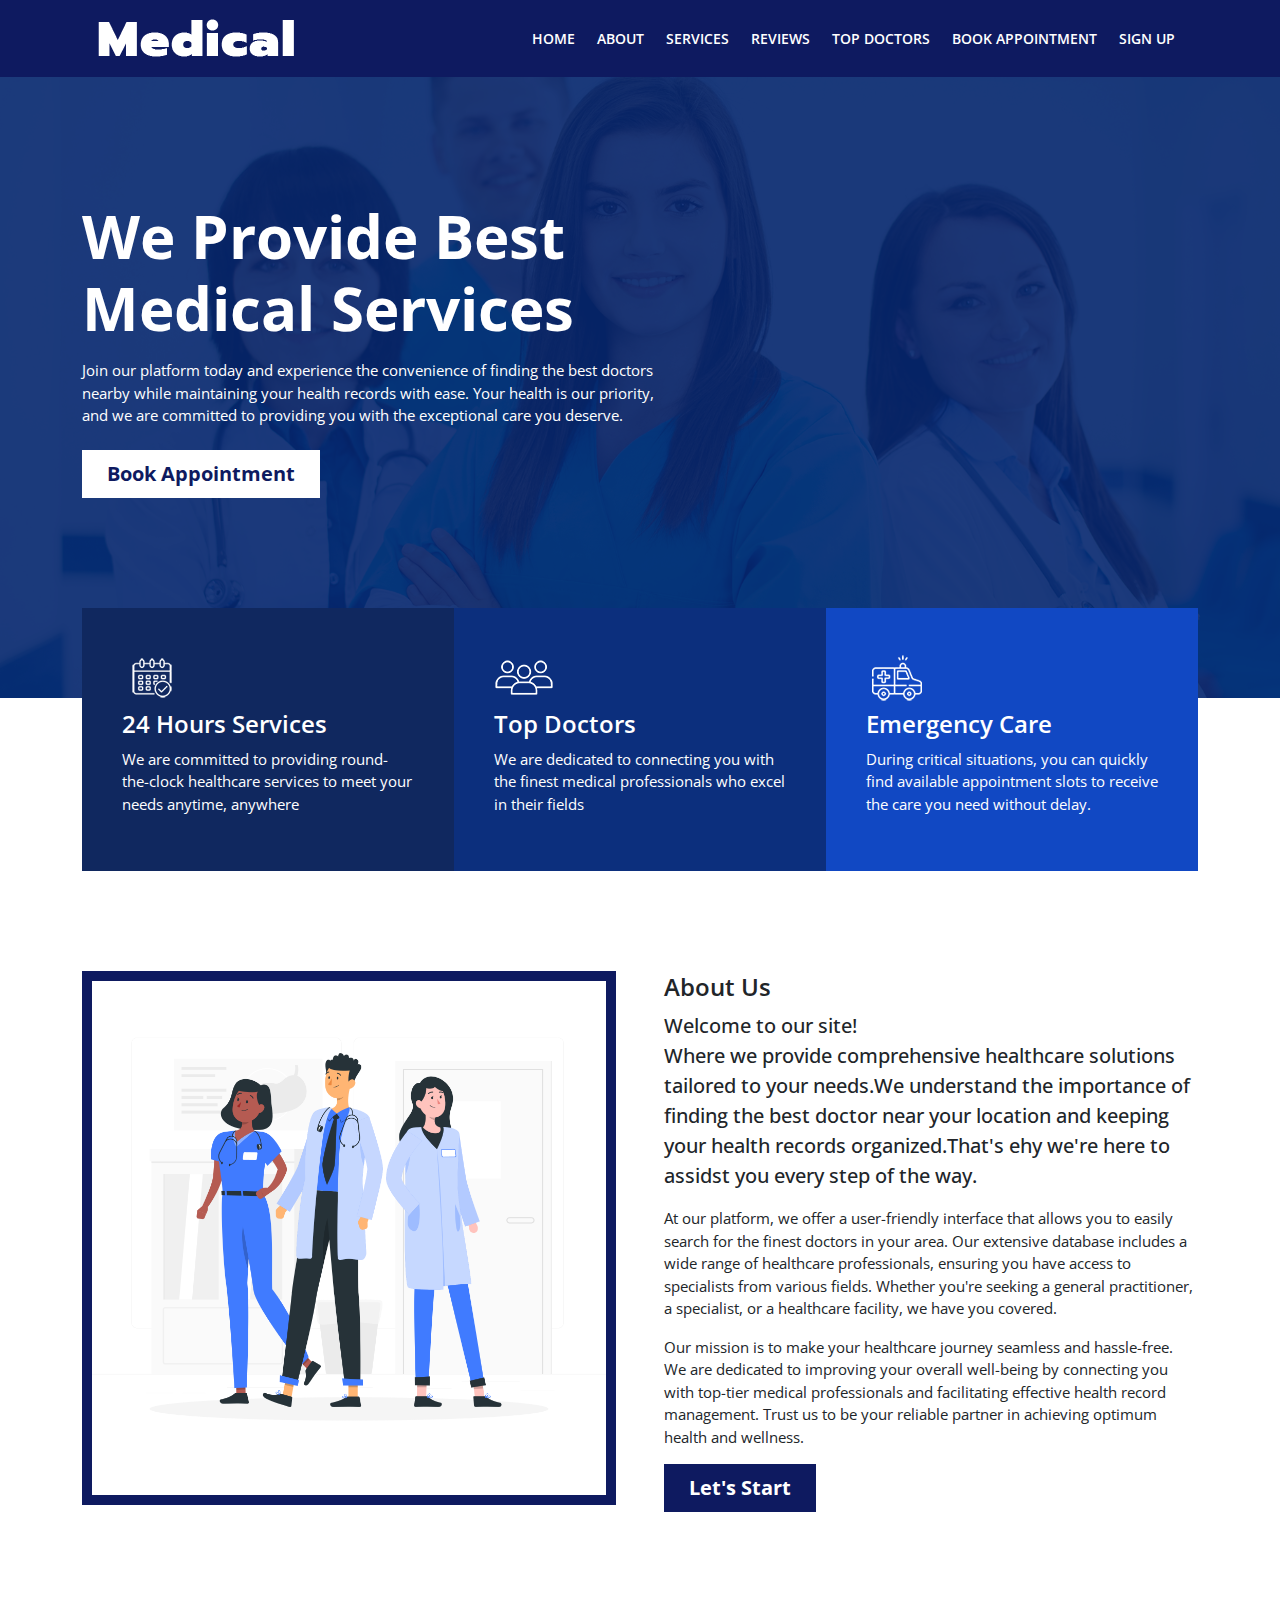
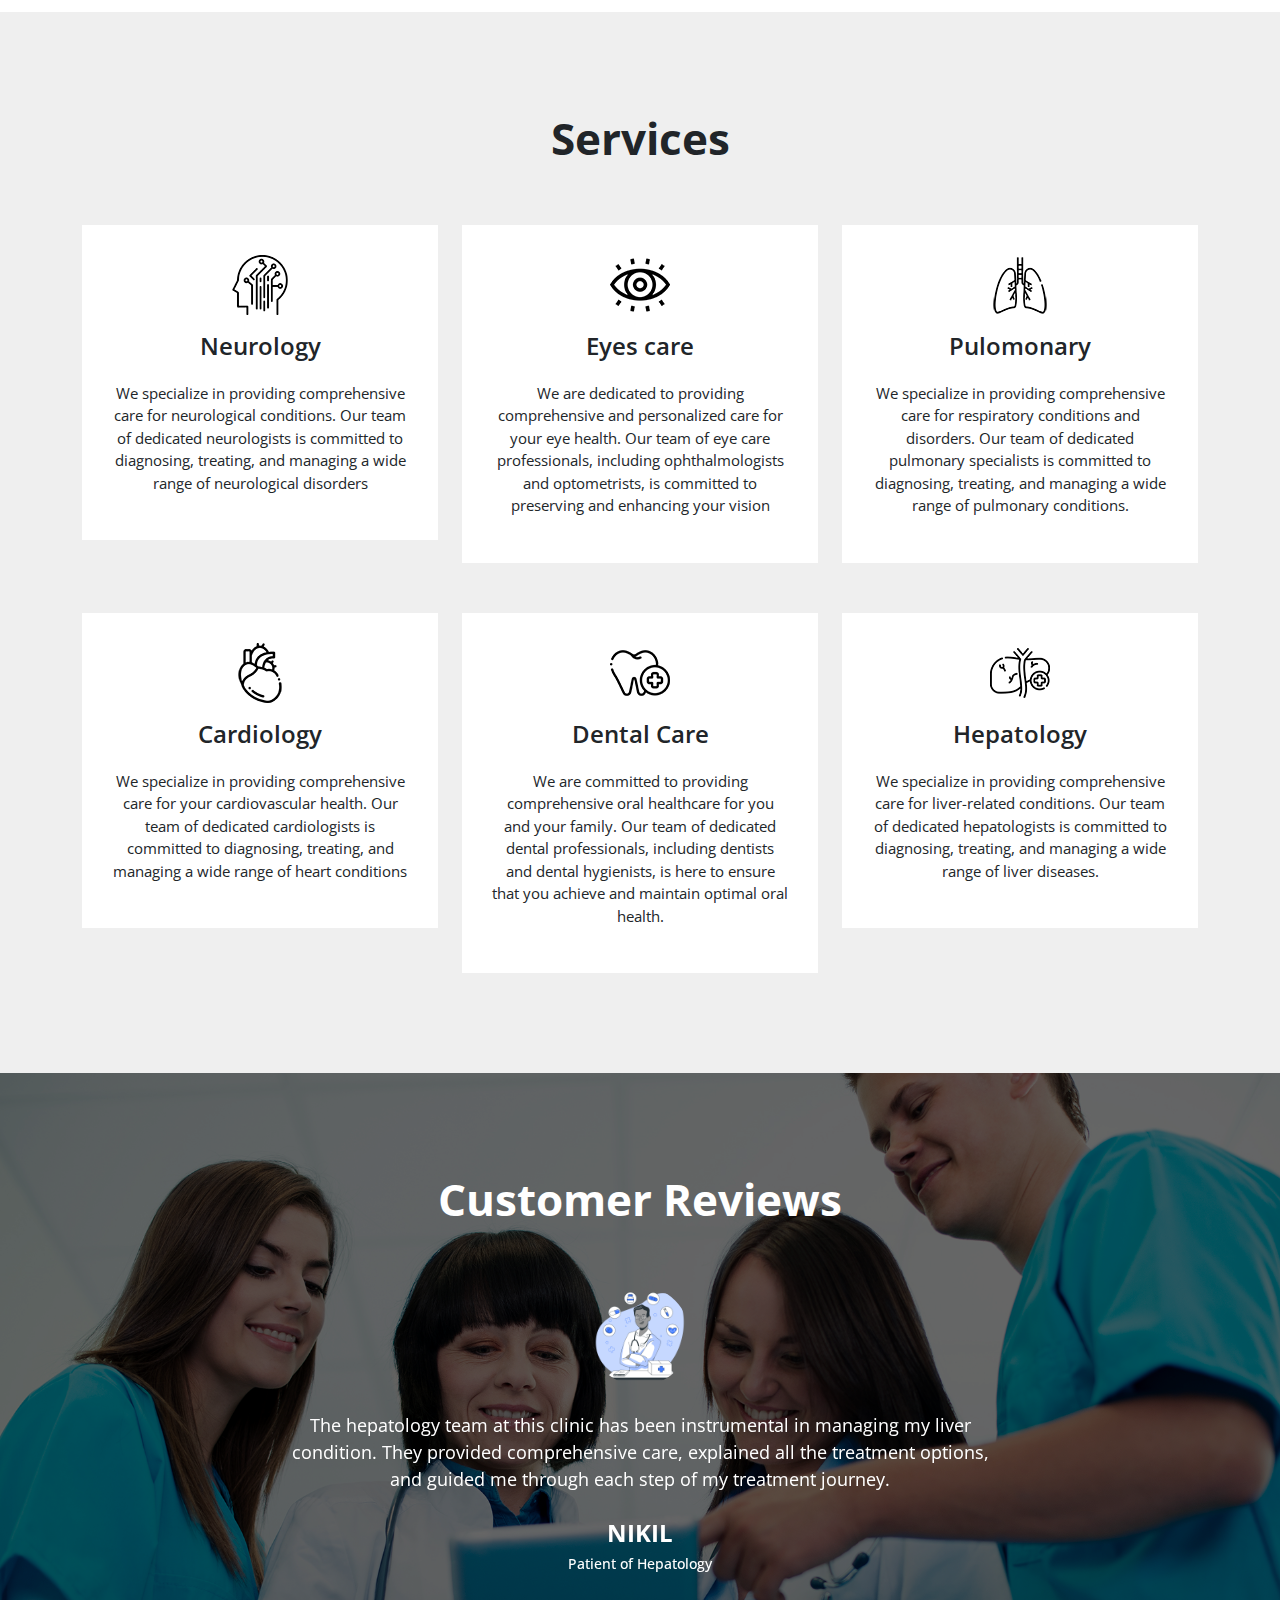
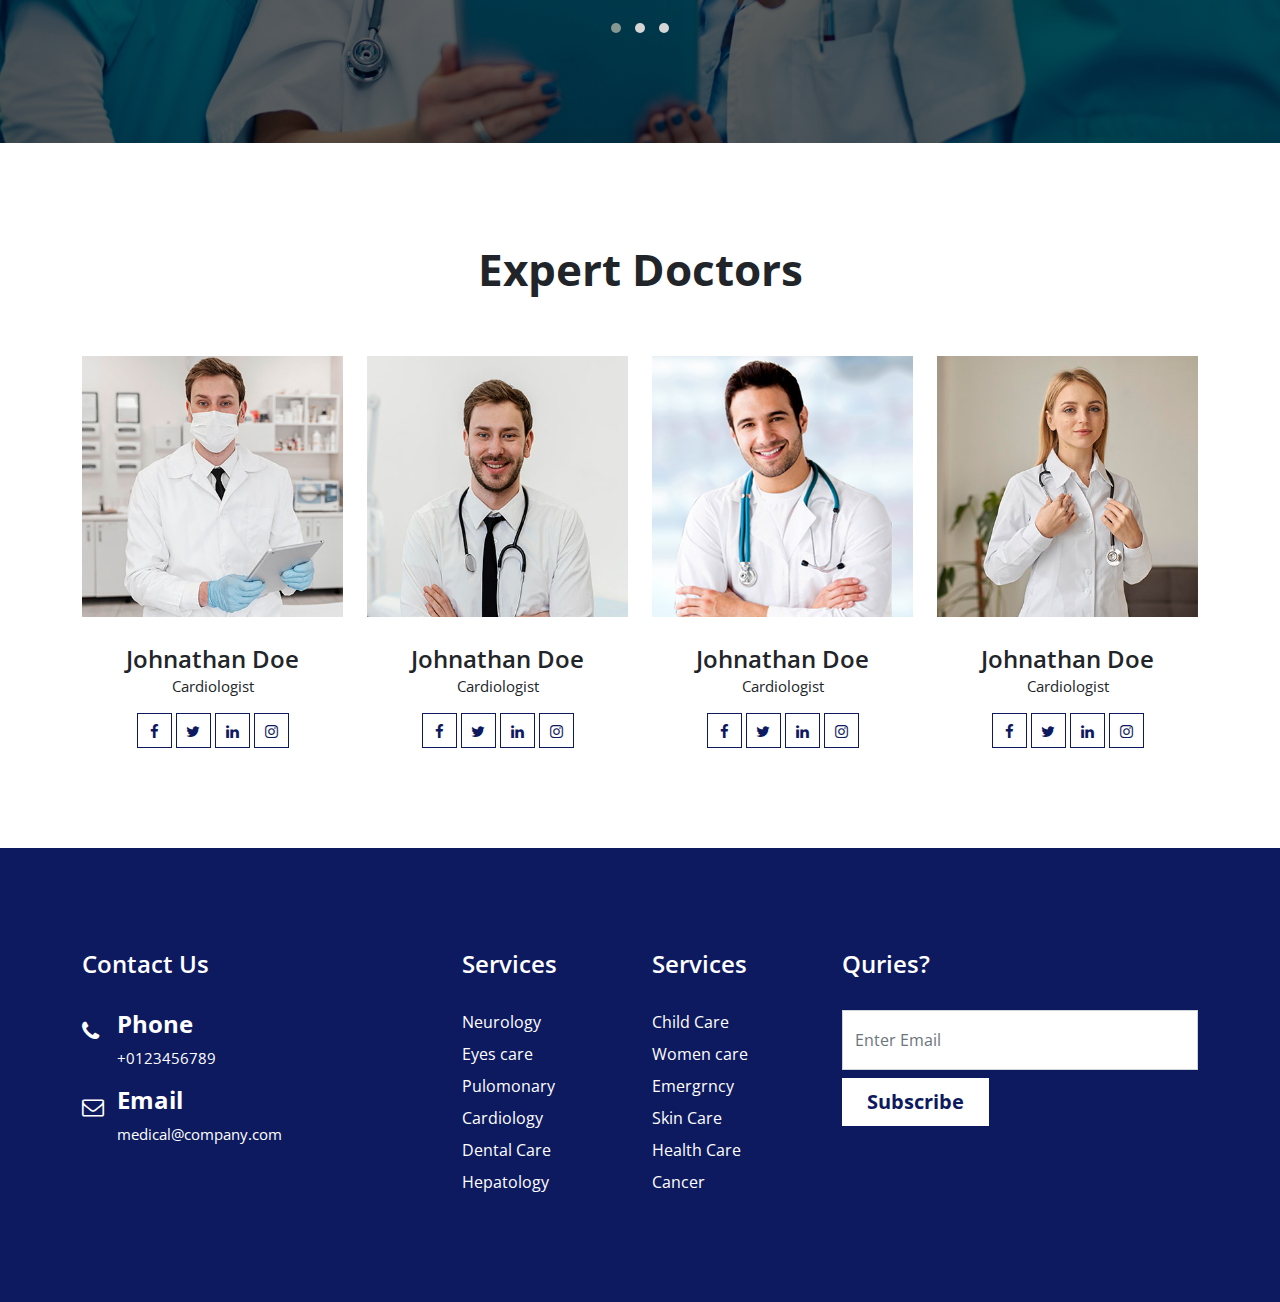
<file: Medical/index.html>
<!doctype html>
<html>
<head>
<meta charset="utf-8">
<!--For responsive		-->
<meta name="viewport" content="width=device-width, initial-scale=1.0"> 
	
	
<title>Hospital Care</title>

<!--Owl Carousel	-->	
<link rel="stylesheet" href="https://cdnjs.cloudflare.com/ajax/libs/OwlCarousel2/2.3.4/assets/owl.carousel.min.css"  />
<link rel="stylesheet" href="https://cdnjs.cloudflare.com/ajax/libs/OwlCarousel2/2.3.4/assets/owl.theme.default.css"  />
	
	
<!--Bootstra CSS	-->
<link rel="stylesheet" href="css/bootstrap.min.css" type="text/css">

<!--Custom Style CSS	-->
<link rel="stylesheet" href="css/style.css" type="text/css">	
</head>

<body>
	
	
	
<!--Start Header	-->
<header>
	   <div class="container">
	     <nav class="navbar navbar-expand-lg navbar-light">
  <div class="container-fluid">
    <a class="navbar-brand" href="#">
	    <img src="images/logo.png" alt="">
	  </a>
    <button class="navbar-toggler" type="button" data-bs-toggle="collapse" data-bs-target="#navbarSupportedContent" aria-controls="navbarSupportedContent" aria-expanded="false" aria-label="Toggle navigation">
      <span class="navbar-toggler-icon"></span>
    </button>
    <div class="collapse navbar-collapse" id="navbarSupportedContent">
      <ul class="navbar-nav ms-auto mb-2 mb-lg-0">
        <li class="nav-item">
          <a class="nav-link active" aria-current="page" href="#home-section">Home</a>
        </li>
        <li class="nav-item">
          <a class="nav-link" href="#about-section">About</a>
        </li>
        
        <li class="nav-item">
          <a class="nav-link " href="#services-section">Services</a>
        </li>

		   <li class="nav-item">
          <a class="nav-link " href="#reviews-section">Reviews</a>
        </li>

		    <li class="nav-item">
          <a class="nav-link " href="#team-section">Top Doctors</a>
		  </li> 

		 <li class="nav-item">
          <a class="nav-link " href="#booking-section">Book Appointment</a>
        </li> 

		<li class="nav-item">
  	    	<a class="nav-link " href="#blog-section">Sign Up</a>
		</li>
  
      </ul>
     
    </div>
  </div>
</nav>
	</div>
	</header>	
<!--End Header	-->
	
	
	
<!--Start  Banner	-->
	<section class="hero-banner" id="home-section">
	     <div class="container">
		     <div class="row">
			      <div class="col-md-12">
				      <div class="banner-text-wrap">
					       <h1 class="text-white">We Provide Best Medical Services</h1>
						  <p class="text-white">Join our platform today and experience the convenience of finding the best doctors nearby while maintaining your health records with ease. Your health is our priority, and we are committed to providing you with the exceptional care you deserve.</p>
						  <a href="#"  class="btn btn-white">Book Appointment</a>
					  </div>
				 </div>
			 </div>
		</div>
	</section>
<!--End  Banner	-->
	
	
<!--Start Features Section	-->
	<section class="features-section">
	      <div class="container">
		     <div class="row gx-0">
			      
				 <div class="col-md-4">
				      <div class="features-box bg1">
					      <img src="images/calendar.png" alt="">
						  <h3>24 Hours Services</h3>
						  <p>We are committed to providing round-the-clock healthcare services to meet your needs anytime, anywhere</p>
					 </div>
				 </div>
				 
				 
				  <div class="col-md-4">
				      <div class="features-box bg2">
					      <img src="images/staff.png" alt="">
						  <h3>Top Doctors</h3>
						  <p>We are dedicated to connecting you with the finest medical professionals who excel in their fields</p>
					 </div>
				 </div>
				 
				   <div class="col-md-4">
				      <div class="features-box bg3">
					      <img src="images/ambulance.png" alt="">
						  <h3>Emergency Care</h3>
						  <p>During critical situations, you can quickly find available appointment slots to receive the care you need without delay.</p>
					 </div>
				 </div>
				 
				 
			  </div>
		</div>
	</section>
<!--End Features Section	-->
	
	

<!--	Start About Section-->
	<section class="about-section"  id="about-section">
	      <div class="container">
		      <div class="row gx-5">
			      
				 <div class="col-md-6">
				        <div class="about-media">
					      <img src="images/abot1.png" alt="" >
					 </div>
				  </div>
				  
				  <div class="col-md-6">
				       <div  class="about-info">
						   <h3>About Us</h3>
					        <p class="lead">Welcome to our site!<br>
								Where we provide comprehensive healthcare solutions tailored to your needs.We understand the importance of finding the best doctor near your location and keeping your health records organized.That's ehy we're here to assidst you every step of the way.
							</p>
						   <p>At our platform, we offer a user-friendly interface that allows you to easily search for the finest doctors in your area. Our extensive database includes a wide range of healthcare professionals, ensuring you have access to specialists from various fields. Whether you're seeking a general practitioner, a specialist, or a healthcare facility, we have you covered.</p>
						   
						    <p>Our mission is to make your healthcare journey seamless and hassle-free. We are dedicated to improving your overall well-being by connecting you with top-tier medical professionals and facilitating effective health record management. Trust us to be your reliable partner in achieving optimum health and wellness.</p>
						   <a href="#" class="btn btn-primary">Let's Start</a>
					  </div>
				  </div>
				  
				  
				  
			  </div>
		</div>
	</section>
<!--	End About Section-->
	
	
	
<!--Start services Section-->
	<section class="services-section" id="services-section">
	     <div class="container">
		     <div class="row">
			     
				 <div class="col-md-12">
				     <h2 class="section-title text-center">Services</h2>
				 </div>
				 
				 
				 <div class="col-md-4">
				      <div class="services-box">
					      <img src="images/neurology-icon.png" alt="">
						  <h3>Neurology</h3>
						  <p>We specialize in providing comprehensive care for neurological conditions. Our team of dedicated neurologists is committed to diagnosing, treating, and managing a wide range of neurological disorders</p>
					 </div>
				 </div>
				 
				 
				 <div class="col-md-4">
				      <div class="services-box">
					      <img src="images/eyecare-icon.png" alt="">
						  <h3>Eyes care</h3>
						  <p>We are dedicated to providing comprehensive and personalized care for your eye health. Our team of eye care professionals, including ophthalmologists and optometrists, is committed to preserving and enhancing your vision</p>
					 </div>
				 </div> 
				 
				 
				<div class="col-md-4">
				      <div class="services-box">
					      <img src="images/pulmonary-icon.png" alt="">
						  <h3>Pulomonary</h3>
						  <p>We specialize in providing comprehensive care for respiratory conditions and disorders. Our team of dedicated pulmonary specialists is committed to diagnosing, treating, and managing a wide range of pulmonary conditions.</p>
					 </div>
				 </div>  
				 
				 <div class="col-md-4">
				      <div class="services-box">
					      <img src="images/cardiology-icon.png" alt="">
						  <h3>Cardiology</h3>
						  <p>We specialize in providing comprehensive care for your cardiovascular health. Our team of dedicated cardiologists is committed to diagnosing, treating, and managing a wide range of heart conditions</p>
					 </div>
				 </div>  
				 
				 
				  <div class="col-md-4">
				      <div class="services-box">
					      <img src="images/dental-icon.png" alt="">
						  <h3>Dental Care</h3>
						  <p>We are committed to providing comprehensive oral healthcare for you and your family. Our team of dedicated dental professionals, including dentists and dental hygienists, is here to ensure that you achieve and maintain optimal oral health.</p>
					 </div>
				 </div>
				 
				 
				   <div class="col-md-4">
				      <div class="services-box">
					      <img src="images/hepatology-icon.png" alt="">
						  <h3>Hepatology</h3>
						  <p>We specialize in providing comprehensive care for liver-related conditions. Our team of dedicated hepatologists is committed to diagnosing, treating, and managing a wide range of liver diseases.</p>
					 </div>
				 </div>
				 
				 
			 </div>
		</div>
	</section>
<!--End services Section-->
	
	
	
<!--Start reviews Section	-->
	<section class="reviews-section bg-overlay" id="reviews-section">
	     <div class="container">
		     <div class="row">
			      <div class="col-md-12">
				        <h2 class="section-title">Customer Reviews</h2>
				 </div>
				 
				 
				<div class="col-md-12">
				    
					<div class="reviews-slide owl-theme owl-carousel">
					    
						<div class="item">
						     <div class="review-box">
							      <div class="review-media">
								      <img src="images/Medicine-bro.png" alt="" >
								 </div>
								 <div class="review-info">
								     <p>The hepatology team at this clinic has been instrumental in managing my liver condition. They provided comprehensive care, explained all the treatment options, and guided me through each step of my treatment journey. </p>
									 <h4>Nikil</h4>
									 <h5>Patient of Hepatology</h5>
								 </div>
							</div>
						</div>
						
						
						<div class="item">
						     <div class="review-box">
							      <div class="review-media">
								      <img src="images/Medicine-bro.png" alt="" >
								 </div>
								 <div class="review-info">
								     <p>I had a dental emergency and was able to get an appointment quickly. The dentist was skilled, gentle, and explained the procedure thoroughly. The staff went above and beyond to ensure my comfort and made me feel at ease during a stressful situation.</p>
									 <h4>Sam</h4>
									 <h5>Patient of Dental</h5>
								 </div>
							</div>
						</div>
						
						
						<div class="item">
						     <div class="review-box">
							      <div class="review-media">
								      <img src="images/Medicine-bro.png" alt="" >
								 </div>
								 <div class="review-info">
								     <p>The cardiologists at this clinic are outstanding. They are not only knowledgeable but also genuinely caring. They took the time to explain my condition, answered all my questions, and provided a personalized treatment plan. The level of expertise and compassion they showed was truly remarkable.</p>
									 <h4>Nagaraj</h4>
									 <h5>Patient of Cardiology</h5>
								 </div>
							</div>
						</div>
						
					 
						
					</div>
					
					
				 </div> 
				 
				 
				 
				 
				 
			 </div>
		</div>
	</section>
<!--End reviews Section	-->
	
	
	
	
<!--Start Team Section	-->
	
	<section class="team-section" id="team-section">
	     <div class="container">
		     <div class="row">
			      <div class="col-md-12">
				      <h2 class="section-title text-center">Expert Doctors</h2>
				 </div>
				 
				 
				 <div class="col-md-3">
				     <div class="team-box">
					     <div class="team-media">
						      <img src="images/team/1.jpg" alt="" >
						 </div>
						 <div class="team-info">
						     <h3>Johnathan Doe</h3>
							 <p>Cardiologist</p>
							 <ul class="team-social">
							    <li> <a href=""> <i class="fa fa-facebook" aria-hidden="true"></i> </a>  </li>
							    <li> <a href=""> <i class="fa fa-twitter" aria-hidden="true"></i> </a>  </li>
							    <li> <a href=""> <i class="fa fa-linkedin" aria-hidden="true"></i></a>  </li>
							    <li> <a href=""> <i class="fa fa-instagram" aria-hidden="true"></i></a>  </li>
							 </ul>
						 </div>
					 </div>
				 </div>
				 
			 <div class="col-md-3">
				     <div class="team-box">
					     <div class="team-media">
						      <img src="images/team/2.jpg" alt="" >
						 </div>
						 <div class="team-info">
						     <h3>Johnathan Doe</h3>
							 <p>Cardiologist</p>
							 <ul class="team-social">
							    <li> <a href=""> <i class="fa fa-facebook" aria-hidden="true"></i> </a>  </li>
							    <li> <a href=""> <i class="fa fa-twitter" aria-hidden="true"></i> </a>  </li>
							    <li> <a href=""> <i class="fa fa-linkedin" aria-hidden="true"></i></a>  </li>
							    <li> <a href=""> <i class="fa fa-instagram" aria-hidden="true"></i></a>  </li>
							 </ul>
						 </div>
					 </div>
				 </div>
				 
				 
				  <div class="col-md-3">
				     <div class="team-box">
					     <div class="team-media">
						      <img src="images/team/3.jpg" alt="" >
						 </div>
						 <div class="team-info">
						     <h3>Johnathan Doe</h3>
							 <p>Cardiologist</p>
							 <ul class="team-social">
							    <li> <a href=""> <i class="fa fa-facebook" aria-hidden="true"></i> </a>  </li>
							    <li> <a href=""> <i class="fa fa-twitter" aria-hidden="true"></i> </a>  </li>
							    <li> <a href=""> <i class="fa fa-linkedin" aria-hidden="true"></i></a>  </li>
							    <li> <a href=""> <i class="fa fa-instagram" aria-hidden="true"></i></a>  </li>
							 </ul>
						 </div>
					 </div>
				 </div>
				 
				 
				  <div class="col-md-3">
				     <div class="team-box">
					     <div class="team-media">
						      <img src="images/team/4.jpg" alt="" >
						 </div>
						 <div class="team-info">
						     <h3>Johnathan Doe</h3>
							 <p>Cardiologist</p>
							 <ul class="team-social">
							    <li> <a href=""> <i class="fa fa-facebook" aria-hidden="true"></i> </a>  </li>
							    <li> <a href=""> <i class="fa fa-twitter" aria-hidden="true"></i> </a>  </li>
							    <li> <a href=""> <i class="fa fa-linkedin" aria-hidden="true"></i></a>  </li>
							    <li> <a href=""> <i class="fa fa-instagram" aria-hidden="true"></i></a>  </li>
							 </ul>
						 </div>
					 </div>
				 </div>
				 
				 
			 </div>
		</div>
	</section>
<!--End Team Section	-->
	
<!--Start Footer	-->
<footer>
     <div class="container">
	     <div class="row">
			 
		     <div class="col-md-4">
			      <div class="footer-widget">
				      <h3>Contact Us</h3>
					  
					  <ul class="footer-address">
						  <li>
						    <i class="fa fa-phone" aria-hidden="true"></i>
							  <div>
							     <h4>Phone</h4>
								  <p> <a href="tel:+0123456789">+0123456789</a></p>
							  </div>
						  </li> 
						  
						   <li>
						   <i class="fa fa-envelope-o" aria-hidden="true"></i>
							  <div>
							     <h4>Email</h4>
								  <p> <a href="tel:+0123456789">medical@company.com</a></p>
							  </div>
						  </li> 
						  
						  
					  </ul>
				 </div>
			 </div> 
			 
			 
			 
			<div class="col-md-2">
			      <div class="footer-widget">
				      <h3>Services</h3>
					   <ul class="footer-menu">
						   <li> <a href="#"> Neurology </a> </li>
						   <li> <a href="#"> Eyes care </a> </li>
						   <li> <a href="#"> Pulomonary</a> </li>
						   <li> <a href="#"> Cardiology</a> </li>
						   <li> <a href="#"> Dental Care</a> </li>
						   <li> <a href="#"> Hepatology</a> </li>
					  </ul>
				 </div>
			 </div>  
			 
			 
			<div class="col-md-2">
			      <div class="footer-widget">
				      <h3>Services</h3>
					   <ul class="footer-menu">
						   <li> <a href="#"> Child Care </a> </li>
						   <li> <a href="#"> Women care </a> </li>
						   <li> <a href="#"> Emergrncy</a> </li>
						   <li> <a href="#"> Skin Care</a> </li>
						   <li> <a href="#"> Health Care</a> </li>
						   <li> <a href="#"> Cancer</a> </li>
					  </ul>
				 </div>
			 </div>   
			 
			 
				<div class="col-md-4">
			      <div class="footer-widget">
				      <h3>Quries?</h3>
					   <form>
					       <input type="email" placeholder="Enter Email"  class="form-control mb-2">
						   <input type="submit" value="Subscribe"  class="btn btn-white">
					  </form>
				 </div>
			 </div>   
			 
			 
			 
			 
		 </div>
	</div>	
</footer>	
<!--End Footer	-->
	
	
	
	
	
	
<!--Script-->
	
<script src="js/jquery-3.4.1.min.js" type="text/javascript" > </script>	
	
	
<!--Bootstra JS	-->
<script src="js/bootstrap.min.js" type="text/javascript" > </script>
	
<!--Owl Carousel	-->
<script src="https://cdnjs.cloudflare.com/ajax/libs/OwlCarousel2/2.3.4/owl.carousel.min.js" type="text/javascript" > </script>	

<!--Custom JS	-->
 <script src="js/custom.js" type="text/javascript" > </script>

<script>
$('.reviews-slide').owlCarousel({
    loop:true,
    margin:10,
    nav:false,
    responsive:{
        0:{
            items:1
        },
        600:{
            items:1
        },
        1000:{
            items:1
        }
    }
})
	</script>
	
	
	
</body>
</html>
</file>
<file: Medical/css/style.css>
@import url('https://fonts.googleapis.com/css2?family=Open+Sans:ital,wght@0,300;0,400;0,600;0,700;0,800;1,300;1,400;1,600;1,700;1,800&display=swap');
@import url('https://cdnjs.cloudflare.com/ajax/libs/font-awesome/4.7.0/css/font-awesome.min.css');


:root{
	--bg-primary:#0e1a60;
	--color-primary:#0e1a60;
}


body{
	font-family: 'Open Sans', sans-serif;
	margin: 0px;
	padding: 0px;
	font-size: 15px;
}
a, a:hover, a:focus{
	text-decoration: none;
}
ul{
	margin: 0px;
	padding: 0px;
}
li{
	list-style: none;
}
img{
	max-width: 100%;
}
h1, h2, h3, h4, h5, h6{
	font-weight: 700;
}
h2{
	font-size: 44px;
	margin-bottom: 15px;
}
h3{
	font-size: 24px;
	line-height: 32px;
	font-weight: 600;
}
section, .container{
	position: relative;
}
.lead{
font-weight: 500;
}


/*Header*/

header {
    background: var(--bg-primary);
    position: absolute;
    width: 100%;
    z-index: 1;
}
header .navbar-expand-lg .navbar-nav .nav-link {
    color: #FFF;
    font-size: 16px;
    font-weight: 600;
    text-transform: uppercase;
    padding: 10px 24px;
}

.navbar-light .navbar-nav .nav-link.active, .navbar-light .navbar-nav .show>.nav-link {
    color: #FFF;
}
.navbar-light .navbar-nav .nav-link:focus, .navbar-light .navbar-nav .nav-link:hover {
    color: #FFF;
}



/*Hero Banner*/

.hero-banner{
	background: url("../images/banner-bg.jpg") no-repeat;
	background-size: cover;
	padding: 200px 0px;
	min-height: 500px;
	position: relative;
}
.hero-banner:before {
    content: "";
    position: absolute;
    width: 100%;
    height: 100%;
    left: 0;
    right: 0;
    top: 0;
    bottom: 0;
    background: rgb(5 38 111 / 91%);
}
.banner-text-wrap h1{
	font-size:60px;
	font-weight: 700;
}

.btn {
    padding: 8px 24px;
    border-radius: 0px;
    font-size: 20px;
    font-weight: 700;
}

.btn-white {
    background: #FFF;
    color: var(--color-primary);
}
.banner-text-wrap {
    max-width: 600px;
}

.banner-text-wrap  p {
    margin-bottom: 23px;
    margin-top: 15px;
}


/*Features Section*/
section.features-section {
    margin-top: -90px;
}
.bg1 {
    background: #10285f;
}

.bg2 {
    background: #0c2f7d;
}

.bg3 {
    background: #1148c3;
}

.features-box h3, .features-box p {
    color: #FFF;
}

.features-box {
    padding: 40px;
}



/*About Section*/

section.about-section {
    padding: 100px 0px;
}

.btn-primary {
    background-color: var(--bg-primary);
    border-color: var(--bg-primary);
}
.about-media {
    border: 10px solid var(--color-primary);
}



/*Services Section*/

.section-title {
    margin-bottom: 60px;
}

section.services-section {
    padding: 100px 0px 50px;
    background: #efefef;
}

.services-box {
    background: #FFF;
    padding: 30px;
    margin-bottom: 50px;
    text-align: center;
}

.services-box h3 {
    margin: 15px 0px 20px;
}



/*reviews Section*/

.reviews-section{
	background:url("../images/reviews-bg.jpg") no-repeat;
	background-size: cover;
}
.review-media {
    width: 100%;
}

.review-media img {
    width: 100px !important;
    border-radius: 50% !important;
    display: inline-block !important;
}
.bg-overlay:before {
    content: "";
    position: absolute;
    width: 100%;
    height: 100%;
    left: 0;
    top: 0;
    bottom: 0;
    background: rgba(0,0,0,.6);
}

.reviews-section {
    padding: 100px 0px;
}

.reviews-section h2 {
    color: #FFF;
    text-align: center;
}

.review-box {
    color: #FFF;
    text-align: center;
    max-width: 700px;
    margin: 0px auto;
}

.review-box p {
    font-size: 18px;
    margin: 26px 0px 26px;
}

.review-box  h4 {
    text-transform: uppercase;
}

.review-box h5 {
    font-weight: 500;
    font-size: 14px;
}


/*team Section*/

section.team-section {
    padding: 100px 0px;
}

.team-box {}

.team-info {
    text-align: center;
}

.team-info h3 {
    margin-top: 26px;
    margin-bottom: 0;
}

ul.team-social li {
    display: inline-block;
}

ul.team-social li a {
    width: 35px;
    height: 35px;
    border: 1px solid var(--color-primary);
    display: inline-block;
    text-align: center;
    line-height: 35px;
    color: var(--color-primary);
}

 



/*Booking Section*/


.booking-section{
		background:url("../images/booking-bg.jpg") no-repeat;
	background-size: cover;
	padding: 100px 0px;
}
.form-control {
    border-radius: 0;
    height: 60px;
}

.form-group {
    margin-bottom: 10px;
}

textarea {
    height: 224px !important;
}

.form-col h4 {
    text-transform: uppercase;
    color: #FFF;
    font-size: 18px;
    font-weight: 400;
}

.form-col h3 {
    font-size: 36px;
    color: #FFF;
    margin: 7px 0px 50px;
}


/*Blog Section*/

section.blog-section {
    padding: 100px 0px;
}

.blog-info h3 a {
    color: #000;
}

ul.meta li {
    display: inline-block;
}

.blog-info p {
    margin-top: 20px;
}

.blog-media {
    margin-bottom: 17px;
}

.blog-box {
    padding: 20px;
    box-shadow: 0px 0px 10px rgba(0,0,0,.11);
}


/*Footer */

footer {
    background: var(--bg-primary);
    padding: 100px 0px;
    color: #FFF;
}

ul.footer-address li i {
    position: absolute;
    left: 0;
    top: 10px;
    font-size: 22px;
}

ul.footer-address li {
    position: relative;
    padding-left: 35px;
}

ul.footer-address li a {
    color: #FFF;
}

.footer-widget h3 {
    margin-bottom: 30px;
}

ul.footer-menu li a {
    color: #FFF;
    font-size: 16px;
    margin-bottom: 8px;
    display: inline-block;
}




/*Responsive css*/





@media (min-width:992px) and (max-width:1400px){
    
    header .navbar-expand-lg .navbar-nav .nav-link {
    padding: 10px 11px;
    font-size: 14px;
}

}




@media (max-width:991px){
.navbar-toggler-icon {
    background: #FFF;
    padding: 20px;
}

.navbar-toggler:focus {
    box-shadow: none;
}	
.reviews-section {
    padding: 40px 0px;
}

.section-title {
    font-size: 26px;
    margin-bottom: 30px;
}

.review-box p {
    font-size: 15px;
}

.banner-text-wrap h1 {
    font-size: 39px;
}
.team-box {
    margin-bottom: 40px;
}
.hero-banner {
    padding: 137px 0px;
    min-height: auto;
}

.booking-section {
    padding: 40px 0px;
}

footer {
    padding: 40px 10px;
}

section.blog-section {
    padding: 40px 0px;
}

section.team-section  {
    padding: 30px 0px;
}

 

section.services-section {
    padding: 30px 0px;
}

.services-box {
    margin-bottom: 20px;
}

.about-media {
    margin-bottom: 30px;
}

.features-box {
    margin-bottom: 30px;
}

section.about-section {
    padding: 30px 0px 40px;
}	
	
	
	
}
</file>
